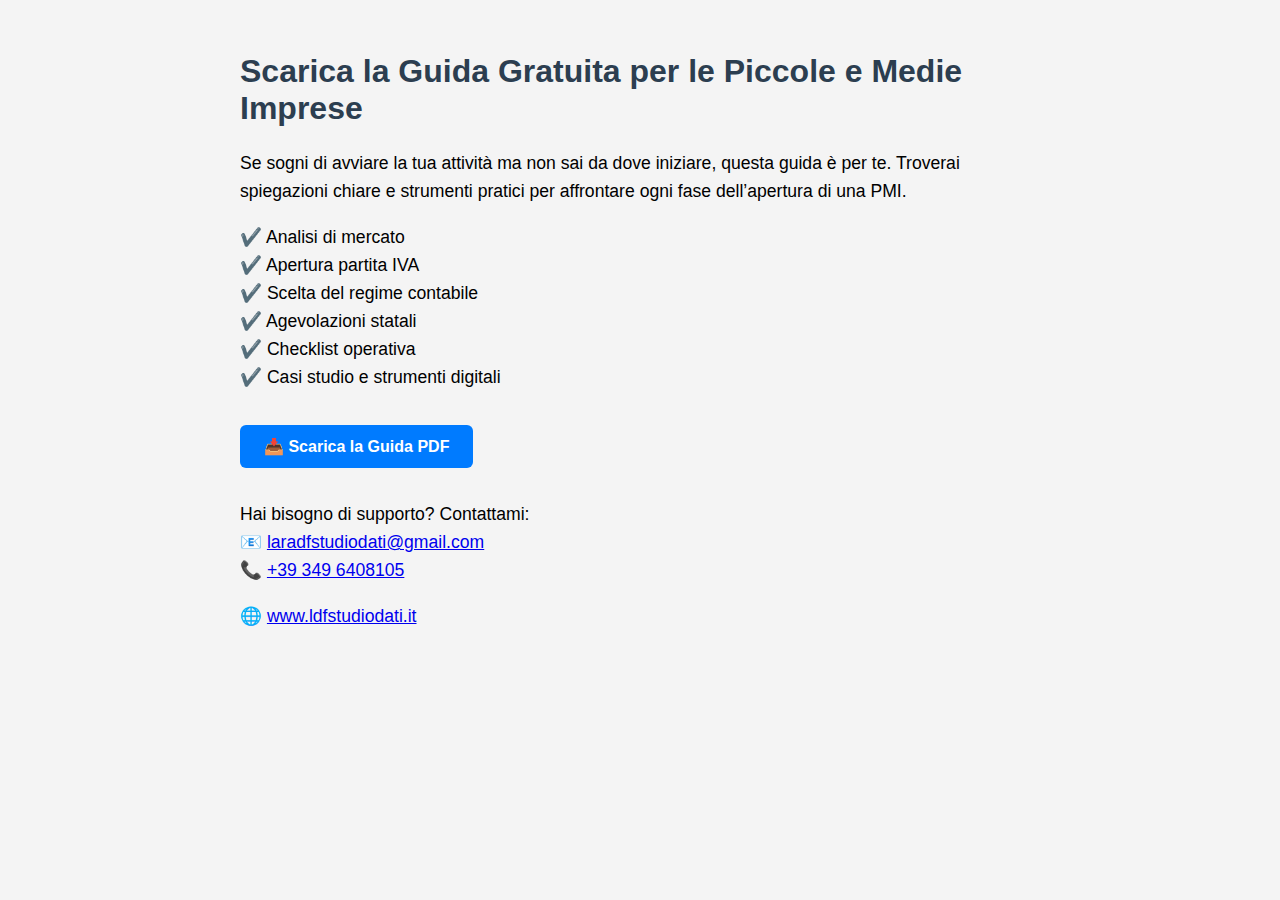
<file: guidaPMI.html>
<!DOCTYPE html>
<html lang="it">
<head>
  <meta charset="UTF-8">
  <meta name="viewport" content="width=device-width, initial-scale=1.0">
  <meta name="description" content="Guida gratuita per aprire una piccola impresa - LDF Studio Dati">
  <title>Guida PMI - LDF Studio Dati</title>
  <link rel="stylesheet" href="/style.css">
  <style>
    body { font-family: Arial, sans-serif; padding: 2rem; max-width: 800px; margin: auto; }
    h1 { font-size: 2rem; color: #2c3e50; }
    p { font-size: 1.1rem; line-height: 1.6; }
    a.button {
      display: inline-block;
      margin-top: 1rem;
      padding: 0.75rem 1.5rem;
      background-color: #007bff;
      color: white;
      text-decoration: none;
      border-radius: 6px;
      font-weight: bold;
    }
    a.button:hover { background-color: #0056b3; }
  </style>
</head>
<body>
  <h1>Scarica la Guida Gratuita per le Piccole e Medie Imprese</h1>
  <p>
    Se sogni di avviare la tua attività ma non sai da dove iniziare, questa guida è per te. Troverai spiegazioni chiare e strumenti pratici per affrontare ogni fase dell’apertura di una PMI.
  </p>
  <p>
    ✔️ Analisi di mercato<br>
    ✔️ Apertura partita IVA<br>
    ✔️ Scelta del regime contabile<br>
    ✔️ Agevolazioni statali<br>
    ✔️ Checklist operativa<br>
    ✔️ Casi studio e strumenti digitali
  </p>
  <a class="button" href="Guida_PMI_Presentazione.pdf" download>📥 Scarica la Guida PDF</a>

  <p style="margin-top:2rem">
    Hai bisogno di supporto? Contattami:<br>
    📧 <a href="mailto:laradfstudiodati@gmail.com">laradfstudiodati@gmail.com</a><br>
    📞 <a href="tel:+393496408105">+39 349 6408105</a>
  </p>
  <p>
    🌐 <a href="https://www.ldfstudiodati.it">www.ldfstudiodati.it</a>
  </p>
</body>
</html>
</file>
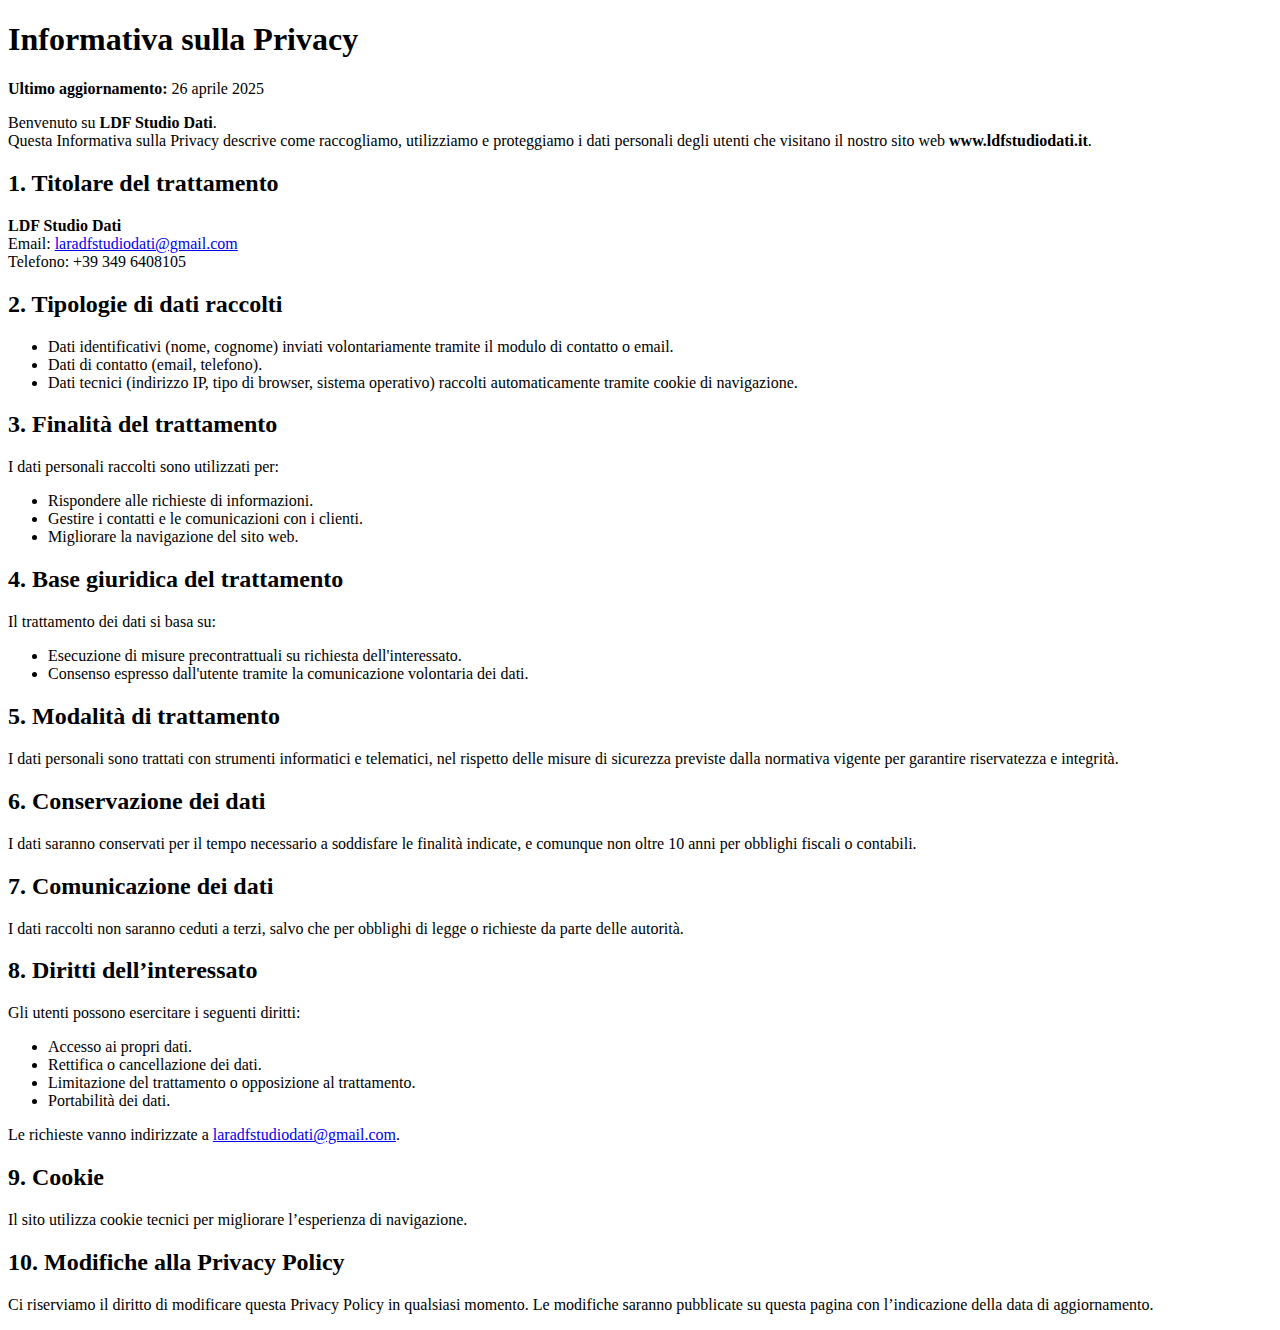
<file: privacy.html>
<!DOCTYPE html>
<html lang="it">
<head>
    <meta charset="UTF-8">
    <meta name="viewport" content="width=device-width, initial-scale=1.0">
    <title>Privacy Policy - LDF Studio Dati</title>
</head>
<body>
    <h1>Informativa sulla Privacy</h1>
    <p><strong>Ultimo aggiornamento:</strong> 26 aprile 2025</p>
    <p>Benvenuto su <strong>LDF Studio Dati</strong>.<br>Questa Informativa sulla Privacy descrive come raccogliamo, utilizziamo e proteggiamo i dati personali degli utenti che visitano il nostro sito web <strong>www.ldfstudiodati.it</strong>.</p>

    <h2>1. Titolare del trattamento</h2>
    <p><strong>LDF Studio Dati</strong><br>
    Email: <a href="mailto:laradfstudiodati@gmail.com">laradfstudiodati@gmail.com</a><br>
    Telefono: +39 349 6408105</p>

    <h2>2. Tipologie di dati raccolti</h2>
    <ul>
        <li>Dati identificativi (nome, cognome) inviati volontariamente tramite il modulo di contatto o email.</li>
        <li>Dati di contatto (email, telefono).</li>
        <li>Dati tecnici (indirizzo IP, tipo di browser, sistema operativo) raccolti automaticamente tramite cookie di navigazione.</li>
    </ul>

    <h2>3. Finalità del trattamento</h2>
    <p>I dati personali raccolti sono utilizzati per:</p>
    <ul>
        <li>Rispondere alle richieste di informazioni.</li>
        <li>Gestire i contatti e le comunicazioni con i clienti.</li>
        <li>Migliorare la navigazione del sito web.</li>
    </ul>

    <h2>4. Base giuridica del trattamento</h2>
    <p>Il trattamento dei dati si basa su:</p>
    <ul>
        <li>Esecuzione di misure precontrattuali su richiesta dell'interessato.</li>
        <li>Consenso espresso dall'utente tramite la comunicazione volontaria dei dati.</li>
    </ul>

    <h2>5. Modalità di trattamento</h2>
    <p>I dati personali sono trattati con strumenti informatici e telematici, nel rispetto delle misure di sicurezza previste dalla normativa vigente per garantire riservatezza e integrità.</p>

    <h2>6. Conservazione dei dati</h2>
    <p>I dati saranno conservati per il tempo necessario a soddisfare le finalità indicate, e comunque non oltre 10 anni per obblighi fiscali o contabili.</p>

    <h2>7. Comunicazione dei dati</h2>
    <p>I dati raccolti non saranno ceduti a terzi, salvo che per obblighi di legge o richieste da parte delle autorità.</p>

    <h2>8. Diritti dell’interessato</h2>
    <p>Gli utenti possono esercitare i seguenti diritti:</p>
    <ul>
        <li>Accesso ai propri dati.</li>
        <li>Rettifica o cancellazione dei dati.</li>
        <li>Limitazione del trattamento o opposizione al trattamento.</li>
        <li>Portabilità dei dati.</li>
    </ul>
    <p>Le richieste vanno indirizzate a <a href="mailto:laradfstudiodati@gmail.com">laradfstudiodati@gmail.com</a>.</p>

    <h2>9. Cookie</h2>
    <p>Il sito utilizza cookie tecnici per migliorare l’esperienza di navigazione.</p>

    <h2>10. Modifiche alla Privacy Policy</h2>
    <p>Ci riserviamo il diritto di modificare questa Privacy Policy in qualsiasi momento. Le modifiche saranno pubblicate su questa pagina con l’indicazione della data di aggiornamento.</p>
</body>
</html>
</file>
<file: style.css>
body {
    font-family: 'Segoe UI', Tahoma, Geneva, Verdana, sans-serif;
    background: #f4f4f4;
    margin: 0;
    padding: 0;
}
header {
    background: #003366;
    color: white;
    padding: 20px;
    text-align: center;
}
header img.logo {
    width: 100px;
    display: block;
    margin: 0 auto;
}
nav {
    background: #005599;
}
nav ul {
    list-style: none;
    margin: 0;
    padding: 0;
    display: flex;
    justify-content: center;
    flex-wrap: wrap;
}
nav ul li {
    margin: 10px;
}
nav ul li a {
    color: white;
    text-decoration: none;
    font-weight: bold;
}
main {
    padding: 20px;
}
section {
    background: white;
    padding: 20px;
    margin-bottom: 20px;
    border-radius: 10px;
    box-shadow: 0 2px 5px rgba(0,0,0,0.1);
}
.servizio {
    margin-bottom: 20px;
}
.btn, button {
    padding: 10px 20px;
    background: #0077cc;
    color: white;
    border: none;
    border-radius: 5px;
    margin-right: 10px;
    cursor: pointer;
    text-decoration: none;
}
.dettagli {
    display: none;
    margin-top: 10px;
}
footer {
    background: #003366;
    color: white;
    text-align: center;
    padding: 20px;
}
form input, form textarea {
    width: 100%;
    max-width: 600px;
    margin-bottom: 10px;
    padding: 10px;
    border-radius: 5px;
    border: 1px solid #ccc;
}


#contatti, #pagamenti {
    color: #003366;
}
#contatti strong, #pagamenti strong {
    color: #005599;
}
#contatti a, #pagamenti a {
    color: #005599;
    text-decoration: underline;
}
</file>
